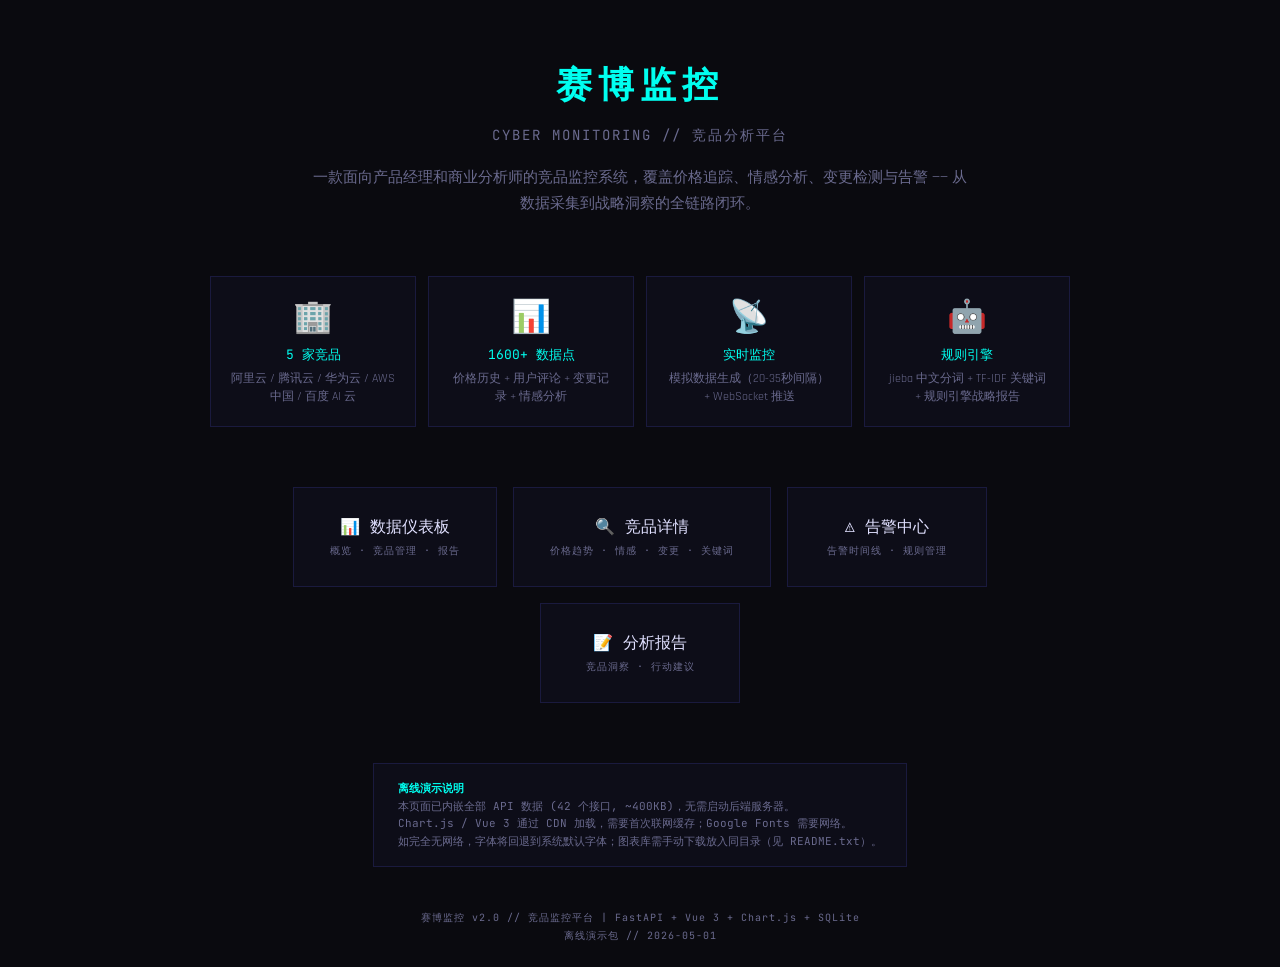
<file: offline/index.html>
<!DOCTYPE html>
<html lang="zh-CN">
<head>
    <meta charset="UTF-8">
    <meta name="viewport" content="width=device-width, initial-scale=1.0">
    <title>赛博监控 // 竞品监控平台</title>
    <link rel="preconnect" href="https://fonts.googleapis.com">
    <link rel="preconnect" href="https://fonts.gstatic.com" crossorigin>
    <link href="https://fonts.googleapis.com/css2?family=JetBrains+Mono:wght@400;700&family=Rajdhani:wght@400;500;600;700&display=swap" rel="stylesheet">
    <style>
        :root {
            --bg-void: #0a0a0f;
            --bg-panel: #0d0d18;
            --border-dim: #1a1a3e;
            --neon-cyan: #00fff0;
            --neon-magenta: #ff2a6d;
            --neon-green: #05ffa1;
            --neon-amber: #f0e000;
            --text-primary: #e0e0ff;
            --text-dim: #6a6a8e;
            --text-data: #00fff0;
        }
        * { margin:0; padding:0; box-sizing:border-box; }
        body {
            background: var(--bg-void);
            color: var(--text-primary);
            font-family: 'Rajdhani','Microsoft YaHei',sans-serif;
            min-height: 100vh;
            display: flex;
            flex-direction: column;
            align-items: center;
        }
        .hero {
            text-align: center;
            padding: 60px 20px 40px;
            max-width: 700px;
        }
        .hero h1 {
            font-family: 'JetBrains Mono',monospace;
            font-size: 36px;
            color: var(--neon-cyan);
            letter-spacing: 6px;
            text-transform: uppercase;
            margin-bottom: 16px;
        }
        .hero .tagline {
            font-family: 'JetBrains Mono',monospace;
            font-size: 14px;
            color: var(--text-dim);
            letter-spacing: 2px;
            margin-bottom: 8px;
        }
        .hero .desc {
            color: var(--text-dim);
            font-size: 15px;
            line-height: 1.7;
            margin-top: 20px;
        }
        .features {
            display: grid;
            grid-template-columns: repeat(auto-fit, minmax(200px, 1fr));
            gap: 12px;
            max-width: 900px;
            width: 100%;
            padding: 0 20px;
            margin: 20px 0;
        }
        .feature {
            background: var(--bg-panel);
            border: 1px solid var(--border-dim);
            padding: 20px;
            text-align: center;
        }
        .feature .icon { font-size: 32px; margin-bottom: 8px; }
        .feature .title {
            font-family: 'JetBrains Mono',monospace;
            font-size: 13px;
            color: var(--neon-cyan);
            margin-bottom: 6px;
        }
        .feature .detail {
            font-size: 12px;
            color: var(--text-dim);
            line-height: 1.5;
        }
        .pages {
            display: flex;
            flex-wrap: wrap;
            gap: 16px;
            justify-content: center;
            max-width: 900px;
            padding: 20px;
            margin: 20px 0;
        }
        .page-card {
            display: block;
            text-decoration: none;
            background: var(--bg-panel);
            border: 1px solid var(--border-dim);
            padding: 28px 36px;
            min-width: 200px;
            text-align: center;
            transition: border-color .2s, transform .2s;
        }
        .page-card:hover {
            border-color: var(--neon-cyan);
            transform: translateY(-2px);
        }
        .page-card .name {
            font-family: 'JetBrains Mono',monospace;
            font-size: 16px;
            color: var(--text-primary);
            margin-bottom: 6px;
        }
        .page-card .hint {
            font-family: 'JetBrains Mono',monospace;
            font-size: 10px;
            color: var(--text-dim);
            letter-spacing: 1px;
        }
        .page-card.dashboard:hover { border-color: var(--neon-cyan); }
        .page-card.detail:hover { border-color: var(--neon-magenta); }
        .page-card.alerts:hover { border-color: var(--neon-amber); }
        .page-card.report:hover { border-color: var(--neon-green); }
        .footer {
            margin-top: auto;
            padding: 24px;
            text-align: center;
            font-family: 'JetBrains Mono',monospace;
            font-size: 10px;
            color: var(--text-dim);
            letter-spacing: 1px;
        }
        .note {
            background: var(--bg-panel);
            border: 1px solid var(--border-dim);
            max-width: 700px;
            padding: 16px 24px;
            margin: 20px;
            font-family: 'JetBrains Mono',monospace;
            font-size: 11px;
            color: var(--text-dim);
            line-height: 1.6;
        }
        .note b { color: var(--neon-cyan); }
    </style>
</head>
<body>
    <div class="hero">
        <h1>赛博监控</h1>
        <div class="tagline">CYBER MONITORING // 竞品分析平台</div>
        <p class="desc">
            一款面向产品经理和商业分析师的竞品监控系统，覆盖价格追踪、情感分析、变更检测与告警 ——
            从数据采集到战略洞察的全链路闭环。
        </p>
    </div>

    <div class="features">
        <div class="feature">
            <div class="icon">&#x1F3E2;</div>
            <div class="title">5 家竞品</div>
            <div class="detail">阿里云 / 腾讯云 / 华为云 / AWS 中国 / 百度 AI 云</div>
        </div>
        <div class="feature">
            <div class="icon">&#x1F4CA;</div>
            <div class="title">1600+ 数据点</div>
            <div class="detail">价格历史 + 用户评论 + 变更记录 + 情感分析</div>
        </div>
        <div class="feature">
            <div class="icon">&#x1F4E1;</div>
            <div class="title">实时监控</div>
            <div class="detail">模拟数据生成（20-35秒间隔）+ WebSocket 推送</div>
        </div>
        <div class="feature">
            <div class="icon">&#x1F916;</div>
            <div class="title">规则引擎</div>
            <div class="detail">jieba 中文分词 + TF-IDF 关键词 + 规则引擎战略报告</div>
        </div>
    </div>

    <div class="pages">
        <a href="index_v2_offline.html" class="page-card dashboard">
            <div class="name">&#x1F4CA; 数据仪表板</div>
            <div class="hint">概览 · 竞品管理 · 报告</div>
        </a>
        <a href="product_detail_v2_offline.html" class="page-card detail">
            <div class="name">&#x1F50D; 竞品详情</div>
            <div class="hint">价格趋势 · 情感 · 变更 · 关键词</div>
        </a>
        <a href="alerts_v2_offline.html" class="page-card alerts">
            <div class="name">&#x26A0; 告警中心</div>
            <div class="hint">告警时间线 · 规则管理</div>
        </a>
        <a href="report_v2_offline.html" class="page-card report">
            <div class="name">&#x1F4DD; 分析报告</div>
            <div class="hint">竞品洞察 · 行动建议</div>
        </a>
    </div>

    <div class="note">
        <b>离线演示说明</b><br>
        本页面已内嵌全部 API 数据 (42 个接口, ~400KB)，无需启动后端服务器。<br>
        Chart.js / Vue 3 通过 CDN 加载，需要首次联网缓存；Google Fonts 需要网络。<br>
        如完全无网络，字体将回退到系统默认字体；图表库需手动下载放入同目录（见 README.txt）。
    </div>

    <div class="footer">
        <p>赛博监控 v2.0 // 竞品监控平台 | FastAPI + Vue 3 + Chart.js + SQLite</p>
        <p style="margin-top:4px;">离线演示包 // 2026-05-01</p>
    </div>
</body>
</html>
</file>
